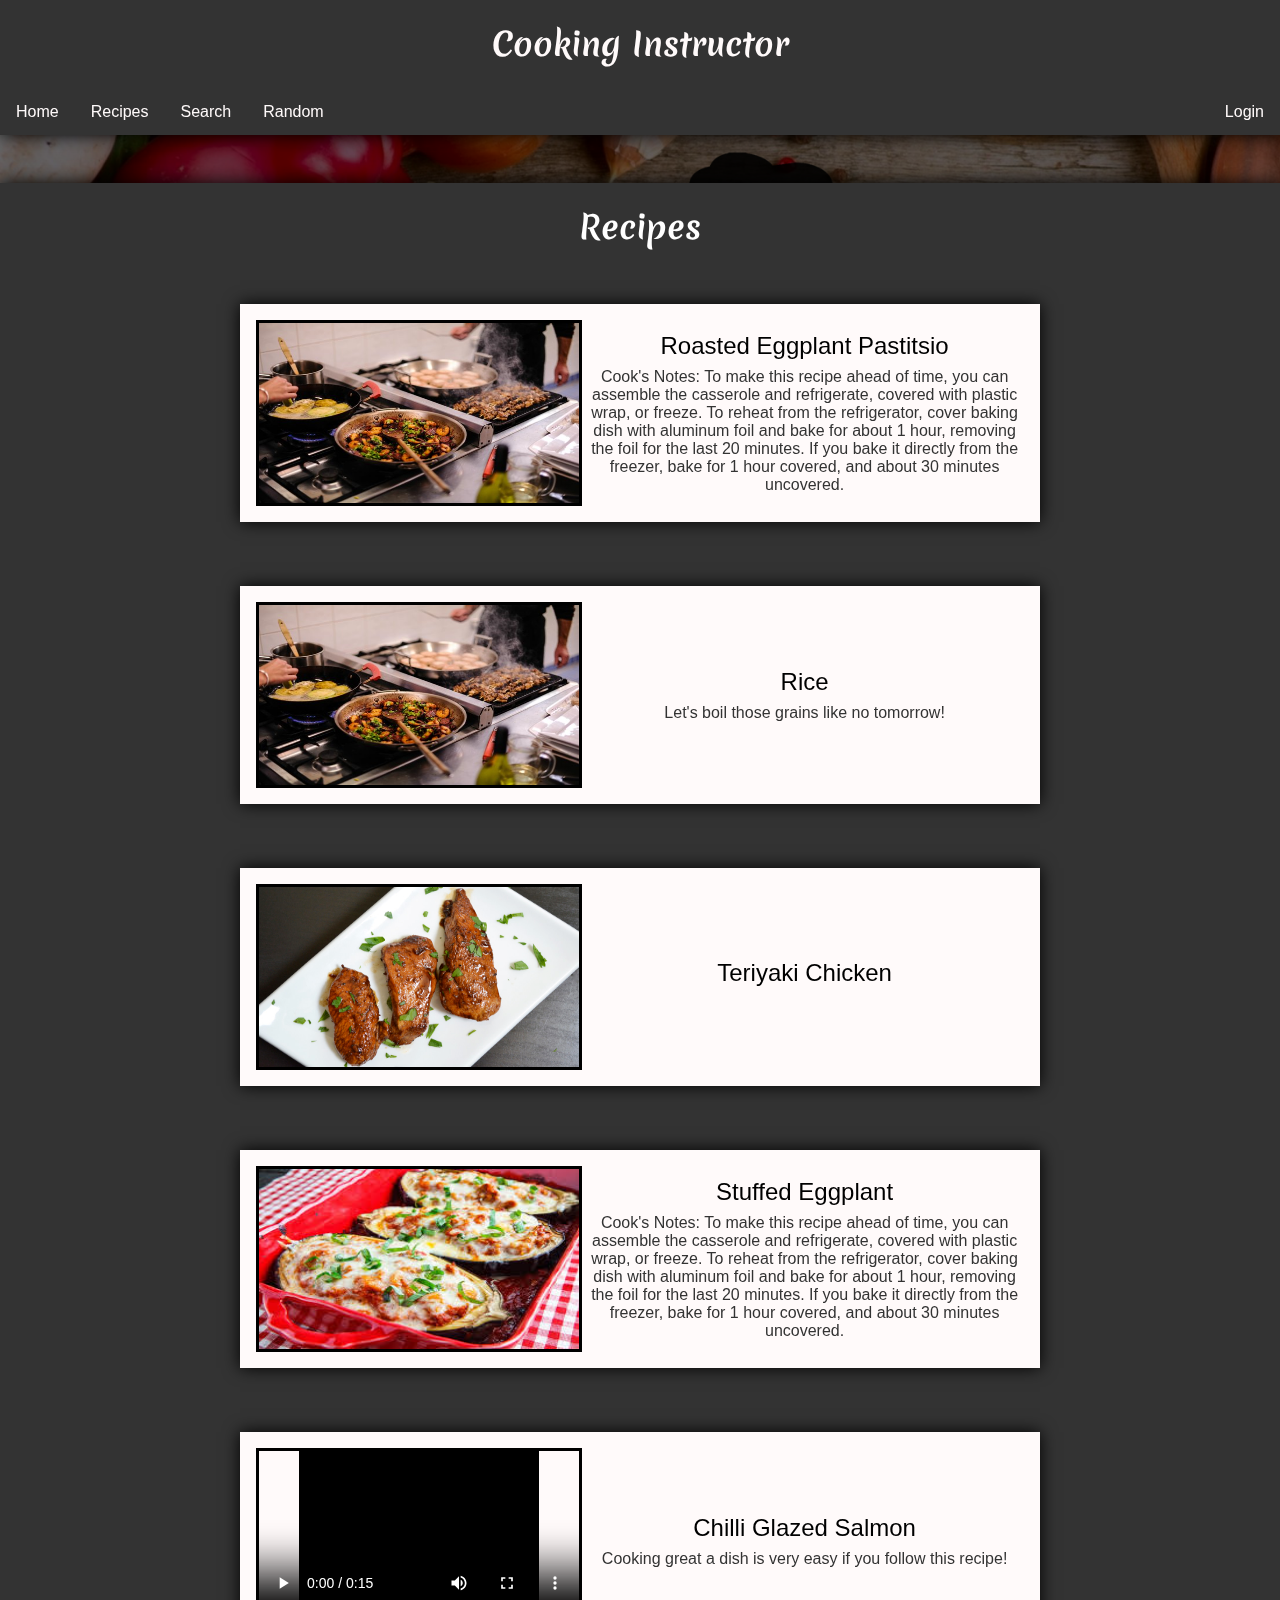
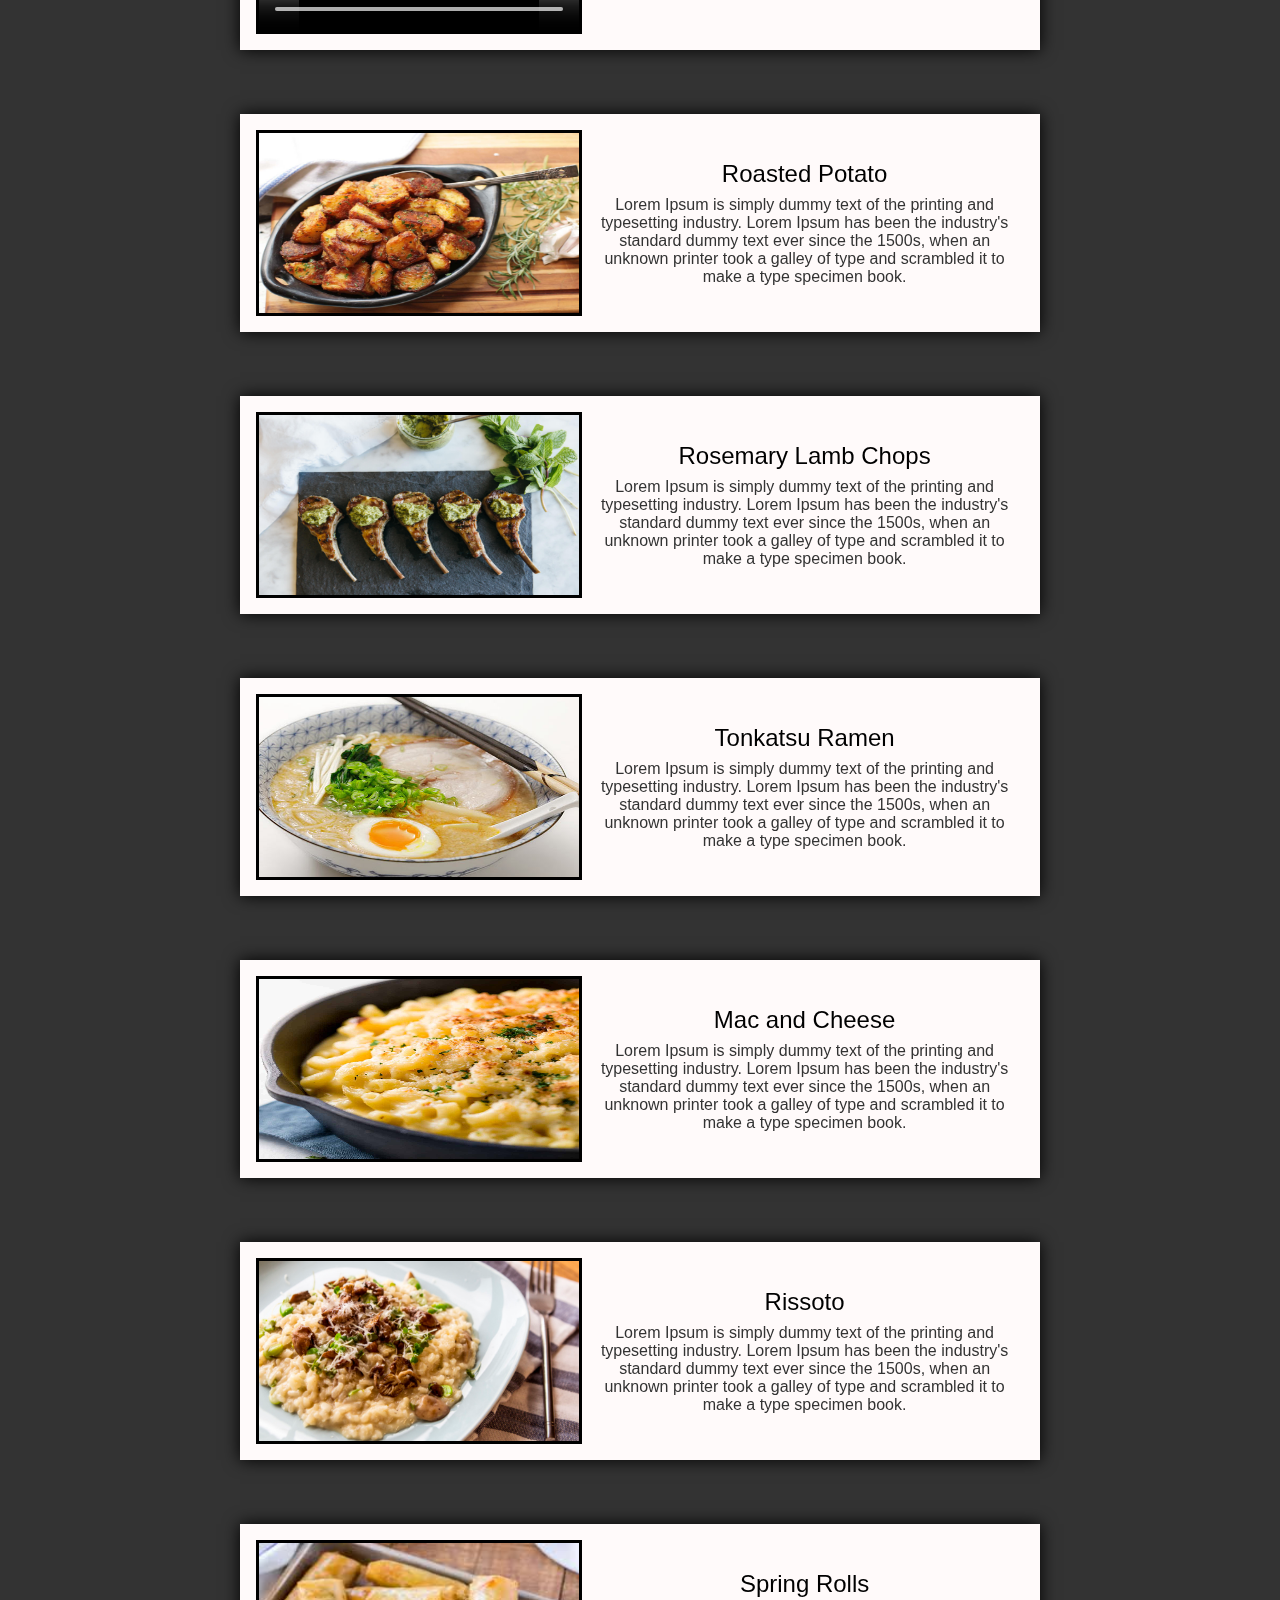
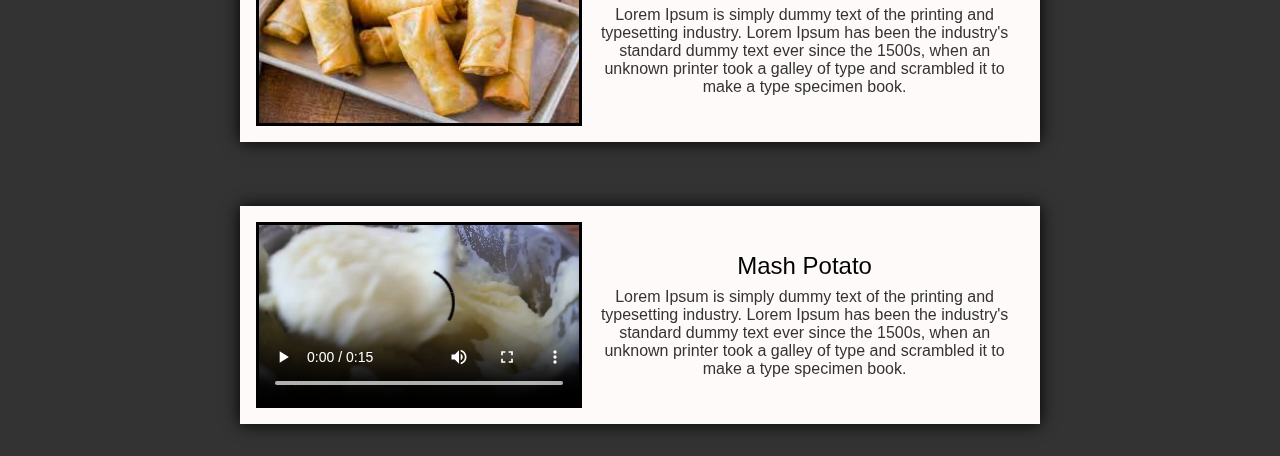
<file: articles.html>
<head>
    <script src="script/recipe.js"></script>
    <link href="https://fonts.googleapis.com/css?family=Merienda" rel="stylesheet">
    <link rel="icon" href="/knifefork.ico">
    <link rel="stylesheet" href="style/style.css">
    <link rel="stylesheet" href="style/videosStyle.css">
    <link rel="stylesheet" href="style/allrecipesStyle.css">
    <!-- <link rel="stylesheet" href="style/searchStyle.css"> -->
    <meta charset="UTF-8">
    <meta name="viewport" content="width=device-width, initial-scale=1.0">
    <meta http-equiv="X-UA-Compatible" content="ie=edge">
    <title>Recipes</title>
</head>

<body>
    <div id="black_alpha"></div>
    <div class="navbar">
        <header>
            <h1>Cooking Instructor</h1>
        </header>
        <a href="index.html">Home</a>
        <a href="articles.html">Recipes</a>
        <a href="search.html">Search</a>
        <a id="random_recipe" href="recipe.html?recipe-id=0">Random</a>

        <!-- <div class="dropdown">
            <button class="dropbtn">Tags</button>
            <div class="dropdown-content">
                <a href="search.html">Gluten Free</a>
                <a href="search.html">Seafood</a>
                <a href="search.html">Chicken</a>
            </div>
        </div>  -->
        <a id="login" href="#login">Login</a>
        <!-- <a id="signup" href="#SignUp">Sign Up</a> -->
    </div>
    <div class="spacer"></div>
    <div class="main">
        <div class="container">
            <div id="video_title">
                <h1>Recipes</h1>
            </div>
            <div id="all_recipes">
                <div class="individual_recipe">

                </div>
            </div>
            <!-- <div id="videos">
                <a href="">
                    <div class="a_video">
                        <div class="recipe_title">
                            <h2>Pad Thai</h2>
                        </div>
                        <div class="video_container">
                            <div class="v-containter">
                                <video class="video" src="/videos/pad_thai.mp4" controls></video>
                                <div class="image-container"><img width="320" height="180" style='display:none;'
                                        src="photos/cook1.jpg"></div>
                            </div>
                        </div>
                    </div>
                </a>
                <a href="">
                    <div class="a_video">
                        <div class="recipe_title">
                            <h2>Pad Thai</h2>
                        </div>
                        <div class="video_container">
                            <div class="v-containter">
                                <video class="video" src="/videos/pad_thai.mp4" controls></video>
                                <div class="image-container"><img width="320" height="180" style='display:none;'
                                        src="photos/cook1.jpg"></div>
                            </div>
                        </div>
                    </div>
                </a>
                <a href="">
                    <div class="a_video">
                        <div class="recipe_title">
                            <h2>Pad Thai</h2>
                        </div>
                        <div class="video_container">
                            <div class="v-containter">
                                <video class="video" src="/videos/pad_thai.mp4" controls></video>
                                <div class="image-container"><img width="320" height="180" style='display:none;'
                                        src="photos/cook1.jpg"></div>
                            </div>
                        </div>
                    </div>
                </a>
                <a href="">
                    <div class="a_video">
                        <div class="recipe_title">
                            <h2>Pad Thai</h2>
                        </div>
                        <div class="video_container">
                            <div class="v-containter">
                                <video class="video" src="/videos/pad_thai.mp4" controls></video>
                                <div class="image-container"><img width="320" height="180" style='display:none;'
                                        src="photos/cook1.jpg"></div>
                            </div>
                        </div>
                    </div>
                </a>
            </div> -->
        </div>
    </div>
</body>

</html>
</file>
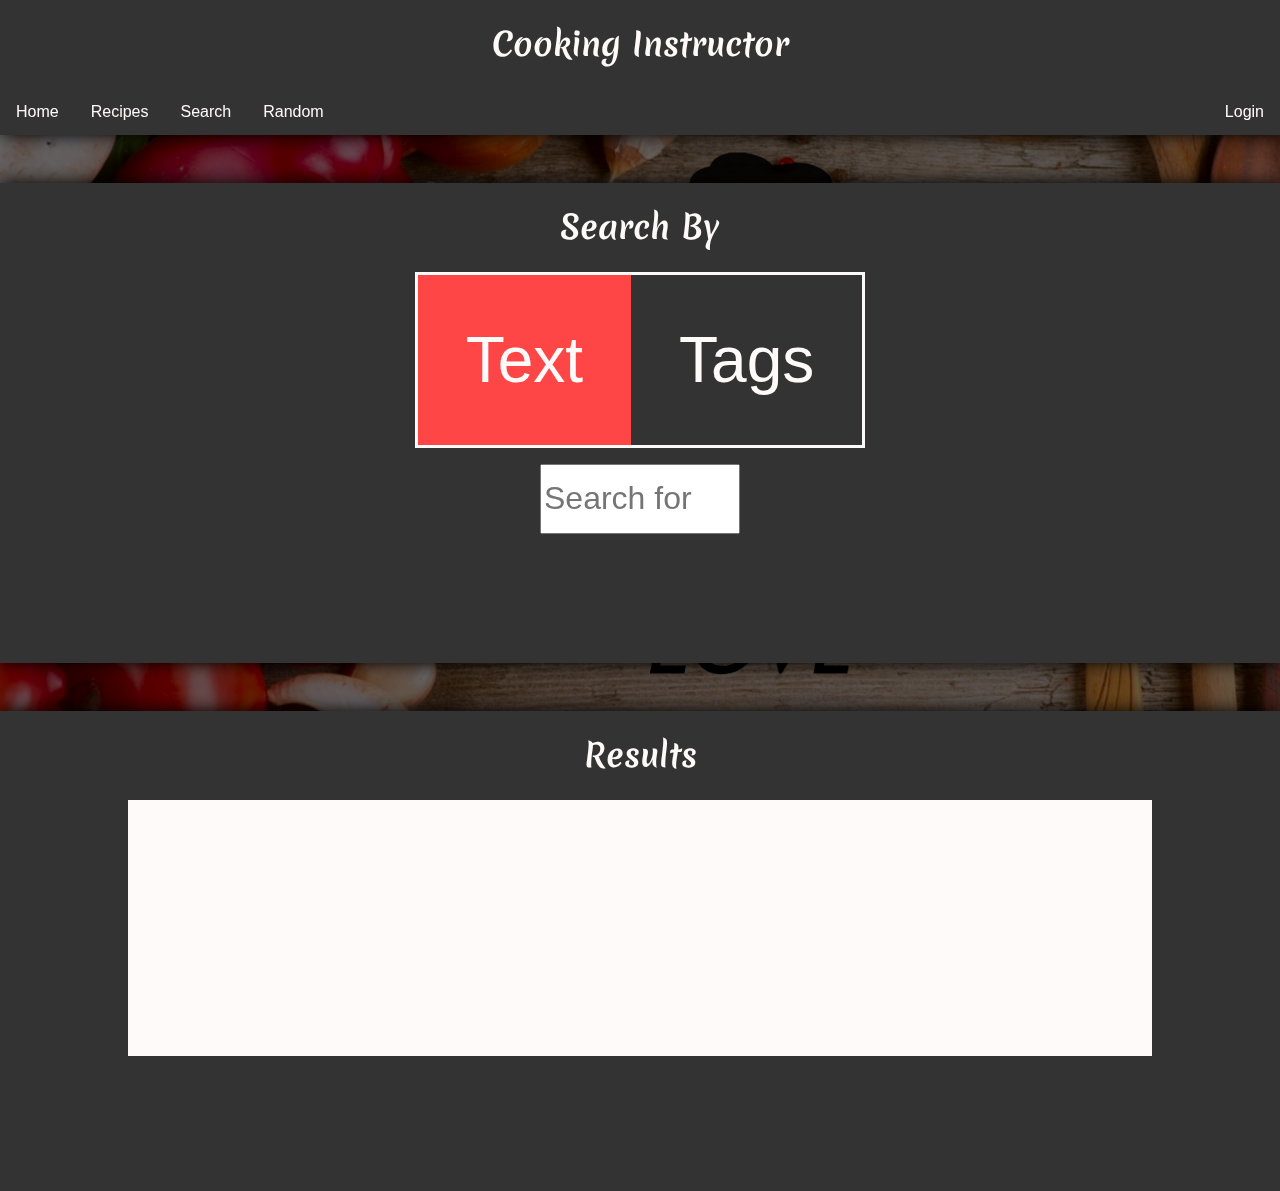
<file: search.html>
<!DOCTYPE html>
<html lang="en">

<head>
    <link href="https://fonts.googleapis.com/css?family=Merienda" rel="stylesheet">
    <link rel="icon" href="/knifefork.ico">
    <link rel="stylesheet" href="style/style.css">
    <link rel="stylesheet" href="style/searchStyle.css">
    <script src="script/search.js"></script>
    <meta charset="UTF-8">
    <meta name="viewport" content="width=device-width, initial-scale=1.0">
    <meta http-equiv="X-UA-Compatible" content="ie=edge">
    <title>Search</title>
</head>

<body>
    <div id="black_alpha"></div>
    <div class="navbar">
        <header>
            <h1>Cooking Instructor</h1>
        </header>
        <a href="index.html">Home</a>
        <a href="articles.html">Recipes</a>
        <a href="search.html">Search</a>
        <a id="random_recipe" href="recipe.html?recipe-id=4">Random</a>

        <!-- <div class="dropdown">
            <button class="dropbtn">Tags</button>
            <div class="dropdown-content">
                <a href="search.html">Gluten Free</a>
                <a href="search.html">Seafood</a>
                <a href="search.html">Chicken</a>
            </div>
        </div> -->
        <a id="login" onclick='loginBtnClicked()'>Login</a>
        <!-- <a id="signup" href="#SignUp">Sign Up</a> -->
    </div>
    <div id="main">
        <div class="spacer"></div>
        <div class="container">
            <div id="search_title">
                <h1>Search By</h1>
            </div>
            <div id="search_btns">
                <form action="">
                    <!-- <input class="btn" type="button" value="Tags"> -->
                    <!-- <input class="btn" type="button" value="Text" > -->
                    <div class='search_types'>
                        <div class='search_type active' onclick="criteriaClicked(this)">Text</div>
                        <div class='search_type' onclick="criteriaClicked(this)">Tags</div>
                    </div>
                    <div class='context_search'>
                        <!-- SEARCH FOR TEXT -->
                        <input type="text" name="search_box" id="search_criteria" placeholder="Search for" oninput="searchBtnClicked()">
                        <!-- <input class="btn" type="button" value="Search" onclick="searchBtnClicked()"> -->

                        <!-- SEARCH FOR TAGS -->
                        <!-- <div class='tag_search'>
                            <div class='tag_collection'>
                                <div class='tag' onclick="tagClicked(this)">Cheese</div>
                                <div class='tag' onclick="tagClicked(this)">Original Recipe</div>
                                <div class='tag' onclick="tagClicked(this)">Quick</div>
                                <div class='tag' onclick="tagClicked(this)">10 People</div>
                                <div class='tag' onclick="tagClicked(this)">Dinner</div>
                                <div class='tag' onclick="tagClicked(this)">Breakfast</div>
                                <div class='tag' onclick="tagClicked(this)">Brunch</div>
                            </div>
                            <input id="tag_filter" type="text" placeholder="Filter Tags"></input>
                        </div> -->
                    </div>
                </form>
            </div>
        </div>
        <div class="spacer"></div>
        <!-- Results container for getting search results -->
        <div class="results_container">
            <div id="results_title">
                <h1>Results</h1>
            </div>
            <div id="tags_div">
                <!-- div for the found results -->
                <div id="result">
                    <!-- <div class="individual_result">
                        <div class="media"><img width="320" src="photos/toss_chicken.jpg"></div>
                        <div class="description">
                            <div class="recipe_title">TITLE</div>
                            <div class="recipe_text">This is a description</div>
                        </div>
                    </div> -->
                </div>
            </div>
        </div>
    </div>
</body>

</html>
</file>
<file: style/style.css>
body {
margin: 0;
font-family: Arial, Helvetica, sans-serif;
background-image: url("../photos/cooking.jpg");
background-position: center;
background-repeat: no-repeat;
background-size: cover;
height: 100%;
width: 100%;
background-attachment: fixed;
}

#CI_Title {
    font-size: 1.5rem;
}

h1{
    font-family: 'Merienda', cursive;
}

#black_alpha {
    background-color: black; 
    opacity: 0.6;
    background-position: center;
    height: 100%;
    width: 100%;
    position: fixed;
    top:0;
    left:0;
    z-index: -1;
}

header {
    background-color: #333;
    padding: 0%;
    color: snow;
    text-align: center;
}

.navbar {
overflow: hidden;
background-color: #333;
}

.navbar a {
float: left;
padding-top: 0%;
font-size: 16px;
color: snow;
text-align: center;
padding: 14px 16px;
text-decoration: none;
}

#login {
    float: right;
}

#signup {
    float: right;
}

.dropdown {
float: left;
overflow: hidden;
}

.dropdown .dropbtn {
font-size: 16px;  
border: none;
outline: none;
color: snow;
padding: 14px 16px;
background-color: inherit;
font-family: inherit;
margin: 0;
}

.navbar a:hover, .dropdown:hover .dropbtn {
background-color: rgb(70, 82, 189);
}

.dropdown-content {
display: none;
position: absolute;
background-color: #f9f9f9;
min-width: 160px;
box-shadow: 0px 8px 16px 0px rgba(0,0,0,0.2);
z-index: 1;
}

.dropdown-content a {
float: none;
color: black;
padding: 12px 16px;
text-decoration: none;
display: block;
text-align: left;
}

.spacer {
    height: 3rem;
}

.dropdown-content a:hover {
background-color: #ddd;
}

.dropdown:hover .dropdown-content {
display: block;
}

.login_part{
    display:flex;
    position: fixed;
    justify-content: center;
    top:0;
    left:0;
    width: 100%;
    height: 100%;
}
.blackness{
    position: fixed;
    top:0;
    left:0;
    width:100%;
    height:100%;
    background-color: rgba(0, 0, 0, 0.432);
    z-index: -1;
}
.login_window{
    display: flex;
    flex-flow: column nowrap;
    
    align-items: center;
    justify-content: center;
    width: 50rem;
    height: 30rem;
    
    align-self: center;

    background-color: snow;
    box-shadow: 0 0 1rem black;
    border-radius: 2rem;
}

.login_t{
    display: flex;
    /* min-width: 15rem; */
}
.login_t div{
    min-width: 5rem;
}
.disabled{
    display:none;
}
.container, .navbar, .container2, .container3{
    box-shadow: 0 0 1rem black;
}
.login_info{
    margin: 2rem;
    padding: 2rem;
    color: snow;
    background-color: #333;
}

.login_window button{
    width: 5rem;
    height: 2rem;
}

.noshadow{
    box-shadow: none;
}
</file>
<file: style/videosStyle.css>
#video_title {
    color: white;
}

.container {
    text-align: center;
    display: flex;
    flex-direction: column;
    background-color: #333;
    width: 100%;
    min-height: 30rem;
}

.a_video {
    display: flex;
    align-items: center;
    flex-direction: column;
    color: snow;
    overflow: hidden;
    margin: 5px;
}

.video_container {
    display: flex;
    width: 100%;
    max-width: 420px;
    position: relative;
}
.video_container:hover .controls{
    transform: translateY(0);
}

.video {
    width: 100%;
}

#videos {
    display: flex;
    justify-content: center;
    flex-direction: row;
}
</file>
<file: style/allrecipesStyle.css>
#all_recipes{
    display: flex;
    flex-flow: column nowrap;
    align-items: center;
}

.individual_result{
    display: flex;
    flex-flow: row nowrap;

    align-items: center;
    width: 60%;

    margin: 2rem;
    padding: 1rem;
    color:#333;
    background-color:snow;

    box-shadow: 0px 0px 1rem black;
}

.individual_result:hover{
    
}

.media{
    border: 0.2rem solid black;
    margin-right: 0.2rem;
}
.description{
    display: flex;
    flex-flow: column nowrap;

    align-items: center;
    justify-content: center;
    width: 100%;
}

.description a{
    text-decoration: none;
    font-size:1.5rem;
    color: black;
    padding-bottom: 0.5rem;
}
</file>
<file: style/searchStyle.css>
.btn {
    width: 5rem;
    height: 2rem;
}

.container {
    display: flex;
    align-self: center;
    flex-direction: column;
    height: 30rem;
    background-color: #333;
}

#results_div {
    display: flex;
    align-self: center;
    height: 16rem;
    border: .1px solid black;
    width: 100%;
}

#search_title {
    text-align: center;
    color: snow;
}

#results_title {
    text-align: center;
    color: snow; 
}

.results_container {
    display: flex;
    align-self: center;
    flex-direction: column;
    min-height: 30rem;
    background-color: #333;

    box-shadow: 0 0 1rem black;
}
#result{
    display:flex;
    flex-flow: column nowrap;
    align-items: center;
    /* justify-content: center; */
    background-color: snow;
    min-height: 16rem;
    width: 80%;
}

#tags_div{
    display: flex;
    justify-content: center;
}
.individual_result{
    display: flex;
    flex-flow: row nowrap;
    justify-items: center;
    min-width: 80%;
    align-items: center;
}
.media{
    margin: 1rem;
}
.description{
    margin: 1rem;
}
.recipe_title{
    font-size: 1.5rem;
    min-width: 45rem;
}
.recipe_text{
    max-width: 30rem;
}

#search_btns{
    display:flex;
    width: 100%;
    justify-content: center;
}

.search_types{
    display:flex;
    color:snow;

    border: solid 0.2rem snow;

}
.search_type{
    font-size: 4rem;
    padding: 3rem;

    text-align: center;
}
.search_type:hover{
    background-color: white;
    color:black;
}
.context_search{
    display: flex;
    justify-content: center;
    width:100%;
}
.active{
    background-color:rgb(255, 70, 70);
    color: snow;
}
.active:hover{
    background-color:rgb(255, 70, 70);
    color: snow;
}

.tag_collection{
    background-color: snow;
    height: 8rem;
    min-width: 10rem; 
    overflow-y: scroll;
}

.disabled{
    display:none;
}

.tag_search{
    display:flex;
    flex-flow: column nowrap;
    
    align-items: center;
    padding: 1rem;
}

#search_criteria{
    width: 12rem;
    height: 4rem;
    font-size:2rem;

    margin: 1rem;
}

a{
    text-decoration: none;
    color: black;
}
.media{
    border: 0.2rem solid black;
}

.result_error{
    font-size: 3rem;
    margin: 2rem;
    color: #333;
}
</file>
